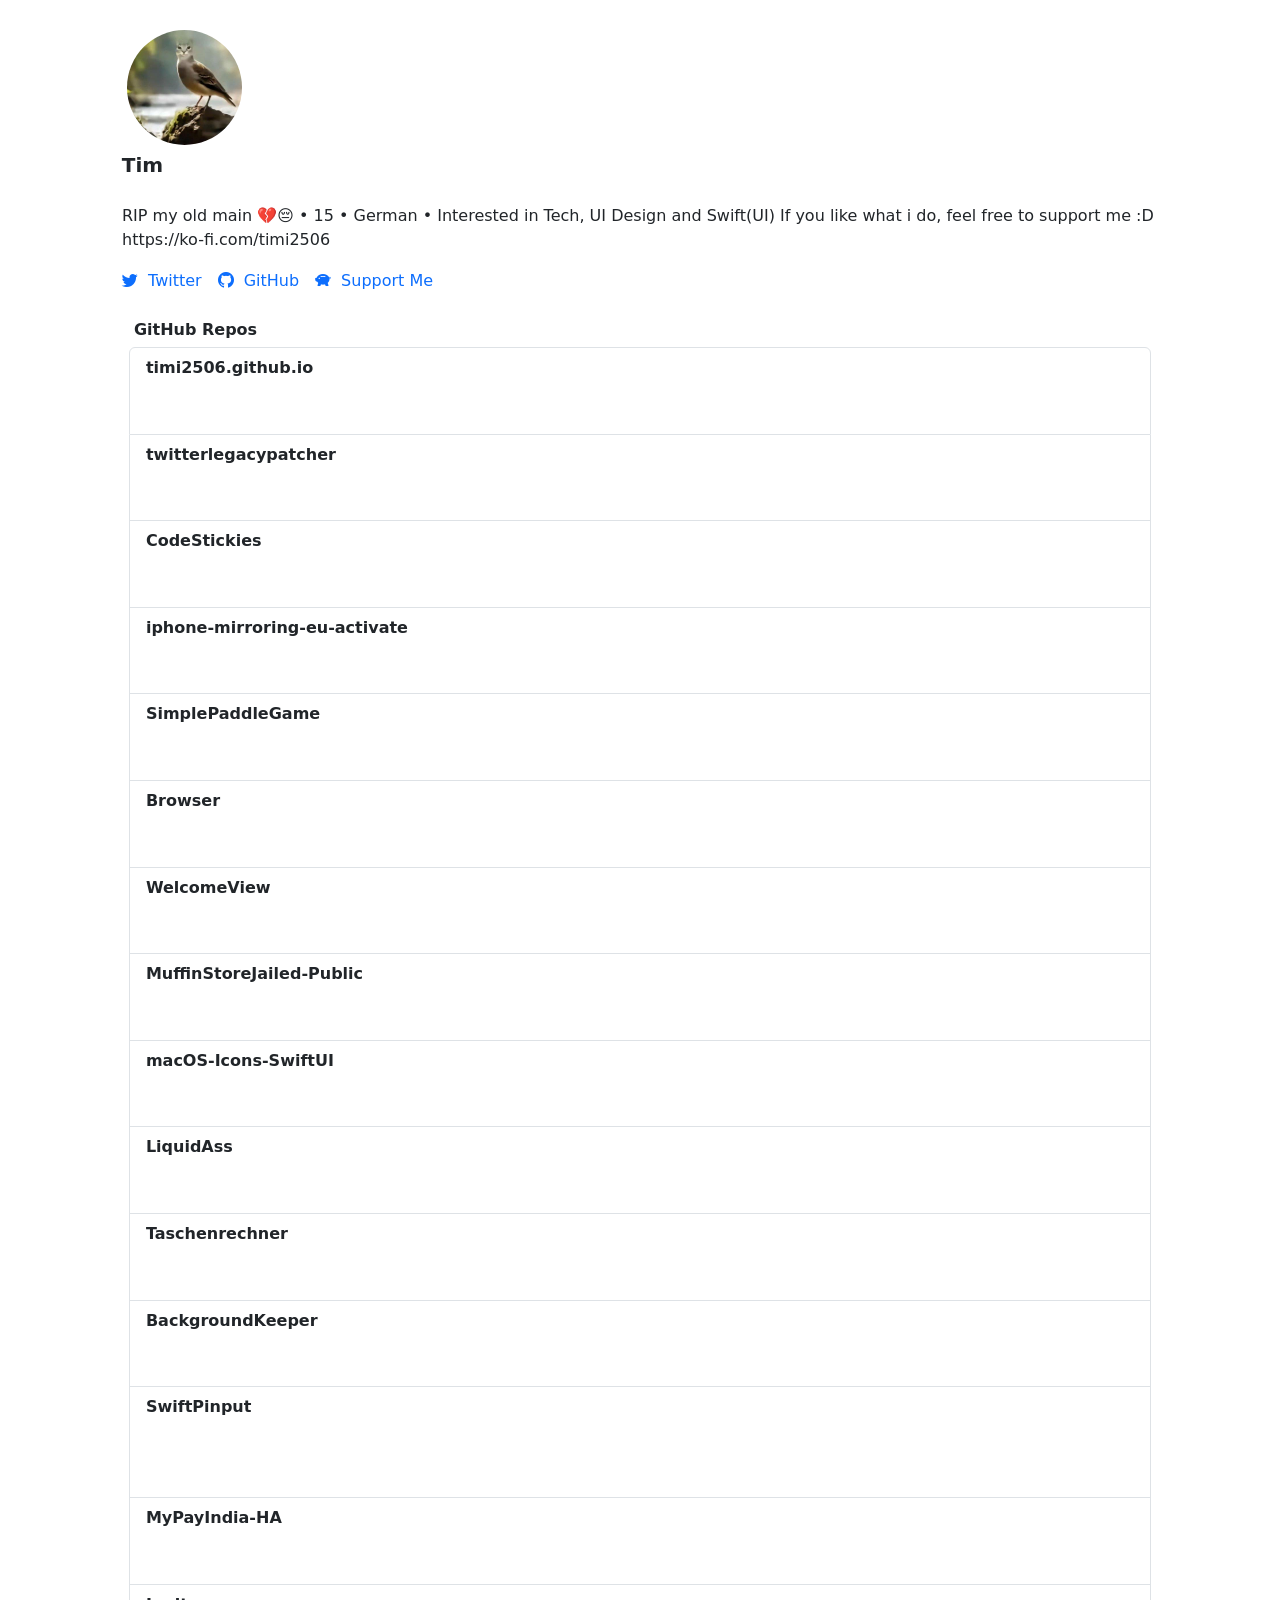
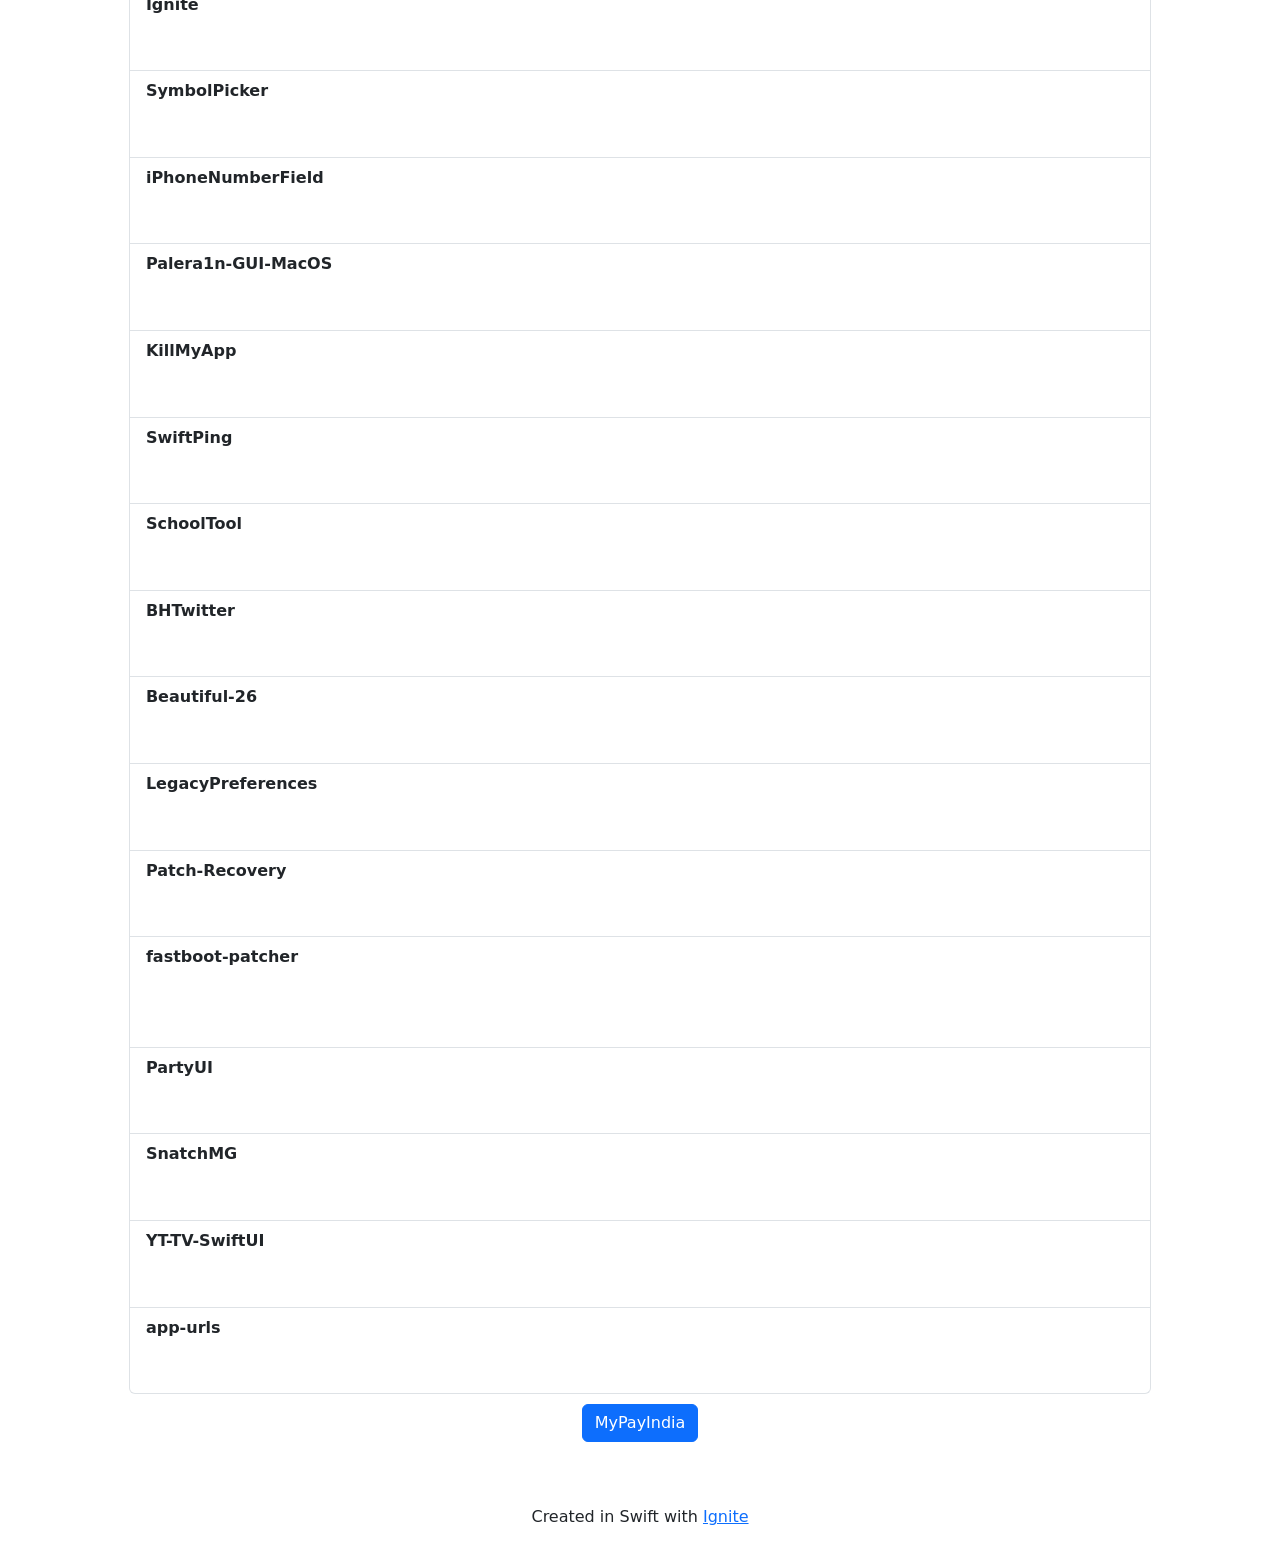
<file: index.html>
<!doctype html>
<html lang="en" data-light-theme="light" data-dark-theme="dark">
  <head>
    <meta charset="utf-8" />
    <meta name="viewport" content="width=device-width, initial-scale=1" />
    <meta name="description" content="My Personal Page" />
    <meta name="author" content="timi2506" />
    <meta name="generator" content="Ignite v0.6.0" />
    <title>Home</title>
    <link href="/css/bootstrap.min.css" rel="stylesheet" />
    <link href="/css/bootstrap-icons.min.css" rel="stylesheet" />
    <link href="/css/ignite-core.min.css" rel="stylesheet" />
    <link href="https://timi2506.is-a.dev/" rel="canonical" />
    <script>(function() {
    function getThemePreference() {
        return localStorage.getItem('custom-theme') || 'auto';
    }

    function applyTheme(themeID) {
        const prefersDark = window.matchMedia('(prefers-color-scheme: dark)').matches;
        const lightThemeID = document.documentElement.getAttribute('data-light-theme') || 'light';
        const darkThemeID = document.documentElement.getAttribute('data-dark-theme') || 'dark';
        const actualThemeID = themeID === 'auto' ? (prefersDark ? darkThemeID : lightThemeID) : themeID;

        document.documentElement.setAttribute('data-bs-theme', actualThemeID);
        document.documentElement.setAttribute('data-theme-state', themeID);
    }

    function applySyntaxTheme() {
        const syntaxTheme = getComputedStyle(document.documentElement)
            .getPropertyValue('--syntax-highlight-theme').trim().replace(/"/g, '');

        if (!syntaxTheme) return;

        document.querySelectorAll('link[data-highlight-theme]').forEach(link => {
            link.setAttribute('disabled', 'disabled');
        });

        const themeLink = document.querySelector(`link[data-highlight-theme="${syntaxTheme}"]`);
        if (themeLink) {
            themeLink.removeAttribute('disabled');
        }
    }

    window.matchMedia('(prefers-color-scheme: dark)').addEventListener('change', e => {
        const currentTheme = getThemePreference();
        if (currentTheme === 'auto') {
            applyTheme('auto');
            applySyntaxTheme();
        }
    });

    const savedTheme = getThemePreference();
    applyTheme(savedTheme);
    applySyntaxTheme();
})();
</script>
    <meta property="og:site_name" content="timi2506" />
    <meta property="og:title" content="Home" />
    <meta name="twitter:title" content="Home" />
    <meta property="og:description" content="My Personal Page" />
    <meta name="twitter:description" content="My Personal Page" />
    <meta property="og:url" content="https://timi2506.is-a.dev/" />
    <meta name="twitter:domain" content="timi2506.is-a.dev" />
    <meta name="twitter:card" content="summary_large_image" />
    <meta name="twitter:dnt" content="on" />
  </head>
  <body class="container">
    <div class="ig-main-content">
      <div class="vstack" style="padding-left: 20px; padding-right: 20px; padding-top: 5px; padding-bottom: 5px">
        <div class="material-ultra-thick mb-0 align-self-center vstack" style="padding: 20px; border-radius: 25px">
          <a href="https://x.com/timi2506" class="mb-0 align-self-start link-plain d-inline-block">
            <div class="vstack">
              <img src="/images/pfp.jpg" alt="Profile Picture" class="img-fluid mb-0 align-self-start" style="width: 125px; height: 125px; border-radius: 100px; padding: 5px" />
              <p class="mb-0 align-self-start" style="font-weight: 700; font-size: 20px">Tim</p>
              <p class="text-body-secondary mb-0 align-self-start">@timi2506</p>
              <p class="mb-0 align-self-start">RIP my old main 💔😔 • 15 • German • Interested in Tech, UI Design and Swift(UI) If you like what i do, feel free to support me :D https://ko-fi.com/timi2506</p>
            </div></a>
          <hr class="mb-0 align-self-start" />
          <div class="mb-0 align-self-start hstack gap-3">
            <a href="https://x.com/timi2506" class="mb-0 align-self-center"><span style="display: inline-flex; align-items: center"><i class="bi-twitter" style="margin-right: 10px"></i>Twitter</span></a>
            <a href="https://github.com/timi2506" class="mb-0 align-self-center"><span style="display: inline-flex; align-items: center"><i class="bi-github" style="margin-right: 10px"></i>GitHub</span></a>
            <a href="https://ko-fi.com/timi2506" class="mb-0 align-self-center"><span style="display: inline-flex; align-items: center"><i class="bi-piggy-bank-fill" style="margin-right: 10px"></i>Support Me</span></a>
          </div>
        </div>
        <script class="mb-0 align-self-center">function igniteStartMyPayIndiaPayment() {
  const MERCHANT_KEY = "MCHT-3697a5e994b322662d98777a860197a7d91b46ea64923b83035024ae9ee8a870";

  // Install listener once
  if (!window.__mypay_listener_installed__) {
    window.__mypay_listener_installed__ = true;

    window.addEventListener('message', function(event) {
      // If MyPayIndia documents a specific origin, validate it here:
      // if (event.origin !== "https://mypayindia.com") return;

      if (event.data && event.data.payment_success) {
        console.log("payment successful. transaction id: " + event.data.transaction_id + ", order id: " + event.data.order_id);
      } else if (event.data) {
        console.log("payment failed. error: " + event.data.error);
      }
    });
  }

  const raw = window.prompt("Enter amount (e.g. 199.00):");
  if (raw === null) return;

  const amount = Number(raw);
  if (!Number.isFinite(amount) || amount <= 0) {
    alert("Please enter a valid amount.");
    return;
  }

  // Create a reasonably-unique order id
  const orderId = "ignite_" + Date.now();

  // Call MyPayIndia to create the transaction, then redirect to payment_url
  fetch("https://mypayindia.com/api/v1/pay/create_transaction", {
    method: "POST",
    headers: {
      "Content-Type": "application/json",
      "Accept": "application/json"
    },
    body: JSON.stringify({
      merchant_key: MERCHANT_KEY,
      amount: amount,
      order_id: orderId
    })
  })
  .then(async (res) => {
    const json = await res.json().catch(() => null);

    if (!res.ok) {
      const msg = (json && json.message) ? json.message : ("HTTP " + res.status);
      throw new Error(msg);
    }

    if (!json || !json.success || !json.data || !json.data.payment_url) {
      throw new Error("Unexpected response from payment API");
    }

    // Option A: redirect in same tab
    window.location.href = json.data.payment_url;

    // Option B (if you prefer popup):
    // window.open(json.data.payment_url, "_blank", "popup,width=480,height=720");
  })
  .catch((err) => {
    console.error(err);
    alert("Could not start payment: " + err.message);
  });
}</script>
        <div class="mb-0 align-self-center hstack gap-3" style="width: 95.0%; padding: 5px">
          <p class="mb-0 align-self-center" style="font-weight: 700">GitHub Repos</p>
          <div class="ms-auto"></div>
          <p class="text-body-secondary mb-0 align-self-center">Last Updated: 15.5.2026, 20:01</p>
        </div>
        <ul class="mb-0 align-self-center list-group" style="width: 95.0%">
          <a href="https://github.com/timi2506/timi2506.github.io" class="list-group-item link-plain d-inline-block">
            <div class="hstack gap-3">
              <div class="mb-0 align-self-center vstack">
                <p class="mb-0 align-self-start" style="font-weight: 700">timi2506.github.io</p>
                <p class="text-body-secondary mb-0 align-self-start">test</p>
                <p class="ig-text-small text-body-tertiary mb-0 align-self-start">Last Updated: 15.5.2026, 19:57</p>
              </div>
              <div class="ms-auto"></div>
            </div></a>
          <a href="https://github.com/timi2506/twitterlegacypatcher" class="list-group-item link-plain d-inline-block">
            <div class="hstack gap-3">
              <div class="mb-0 align-self-center vstack">
                <p class="mb-0 align-self-start" style="font-weight: 700">twitterlegacypatcher</p>
                <p class="text-body-secondary mb-0 align-self-start">A tweak to restore functionality to older Twitter versions for iOS/iPadOS.</p>
                <p class="ig-text-small text-body-tertiary mb-0 align-self-start">Last Updated: 10.5.2026, 9:49</p>
              </div>
              <div class="ms-auto"></div>
            </div></a>
          <a href="https://github.com/timi2506/CodeStickies" class="list-group-item link-plain d-inline-block">
            <div class="hstack gap-3">
              <div class="mb-0 align-self-center vstack">
                <p class="mb-0 align-self-start" style="font-weight: 700">CodeStickies</p>
                <p class="text-body-secondary mb-0 align-self-start">No Description</p>
                <p class="ig-text-small text-body-tertiary mb-0 align-self-start">Last Updated: 10.5.2026, 4:11</p>
              </div>
              <div class="ms-auto"></div>
            </div></a>
          <a href="https://github.com/timi2506/iphone-mirroring-eu-activate" class="list-group-item link-plain d-inline-block">
            <div class="hstack gap-3">
              <div class="mb-0 align-self-center vstack">
                <p class="mb-0 align-self-start" style="font-weight: 700">iphone-mirroring-eu-activate</p>
                <p class="text-body-secondary mb-0 align-self-start">No Description</p>
                <p class="ig-text-small text-body-tertiary mb-0 align-self-start">Last Updated: 10.5.2026, 4:11</p>
              </div>
              <div class="ms-auto"></div>
            </div></a>
          <a href="https://github.com/timi2506/SimplePaddleGame" class="list-group-item link-plain d-inline-block">
            <div class="hstack gap-3">
              <div class="mb-0 align-self-center vstack">
                <p class="mb-0 align-self-start" style="font-weight: 700">SimplePaddleGame</p>
                <p class="text-body-secondary mb-0 align-self-start">Made using ChatGPT in Xcode</p>
                <p class="ig-text-small text-body-tertiary mb-0 align-self-start">Last Updated: 9.5.2026, 11:18</p>
              </div>
              <div class="ms-auto"></div>
            </div></a>
          <a href="https://github.com/timi2506/Browser" class="list-group-item link-plain d-inline-block">
            <div class="hstack gap-3">
              <div class="mb-0 align-self-center vstack">
                <p class="mb-0 align-self-start" style="font-weight: 700">Browser</p>
                <p class="text-body-secondary mb-0 align-self-start">A Simple visionOS-inspired Browser made possible with WebView</p>
                <p class="ig-text-small text-body-tertiary mb-0 align-self-start">Last Updated: 9.5.2026, 11:18</p>
              </div>
              <div class="ms-auto"></div>
            </div></a>
          <a href="https://github.com/timi2506/WelcomeView" class="list-group-item link-plain d-inline-block">
            <div class="hstack gap-3">
              <div class="mb-0 align-self-center vstack">
                <p class="mb-0 align-self-start" style="font-weight: 700">WelcomeView</p>
                <p class="text-body-secondary mb-0 align-self-start">Swift Package for Xcode like Welcome Screens</p>
                <p class="ig-text-small text-body-tertiary mb-0 align-self-start">Last Updated: 3.5.2026, 1:07</p>
              </div>
              <div class="ms-auto"></div>
            </div></a>
          <a href="https://github.com/timi2506/MuffinStoreJailed-Public" class="list-group-item link-plain d-inline-block">
            <div class="hstack gap-3">
              <div class="mb-0 align-self-center vstack">
                <p class="mb-0 align-self-start" style="font-weight: 700">MuffinStoreJailed-Public</p>
                <p class="text-body-secondary mb-0 align-self-start">No Description</p>
                <p class="ig-text-small text-body-tertiary mb-0 align-self-start">Last Updated: 28.4.2026, 13:53</p>
              </div>
              <div class="ms-auto"></div>
            </div></a>
          <a href="https://github.com/timi2506/macOS-Icons-SwiftUI" class="list-group-item link-plain d-inline-block">
            <div class="hstack gap-3">
              <div class="mb-0 align-self-center vstack">
                <p class="mb-0 align-self-start" style="font-weight: 700">macOS-Icons-SwiftUI</p>
                <p class="text-body-secondary mb-0 align-self-start">SwiftUI App for macosicons.com using their API</p>
                <p class="ig-text-small text-body-tertiary mb-0 align-self-start">Last Updated: 28.4.2026, 13:53</p>
              </div>
              <div class="ms-auto"></div>
            </div></a>
          <a href="https://github.com/timi2506/LiquidAss" class="list-group-item link-plain d-inline-block">
            <div class="hstack gap-3">
              <div class="mb-0 align-self-center vstack">
                <p class="mb-0 align-self-start" style="font-weight: 700">LiquidAss</p>
                <p class="text-body-secondary mb-0 align-self-start">Tool for Messing with Liquid Glass on macOS 26</p>
                <p class="ig-text-small text-body-tertiary mb-0 align-self-start">Last Updated: 28.4.2026, 6:13</p>
              </div>
              <div class="ms-auto"></div>
            </div></a>
          <a href="https://github.com/timi2506/Taschenrechner" class="list-group-item link-plain d-inline-block">
            <div class="hstack gap-3">
              <div class="mb-0 align-self-center vstack">
                <p class="mb-0 align-self-start" style="font-weight: 700">Taschenrechner</p>
                <p class="text-body-secondary mb-0 align-self-start">No Description</p>
                <p class="ig-text-small text-body-tertiary mb-0 align-self-start">Last Updated: 22.4.2026, 21:13</p>
              </div>
              <div class="ms-auto"></div>
            </div></a>
          <a href="https://github.com/timi2506/BackgroundKeeper" class="list-group-item link-plain d-inline-block">
            <div class="hstack gap-3">
              <div class="mb-0 align-self-center vstack">
                <p class="mb-0 align-self-start" style="font-weight: 700">BackgroundKeeper</p>
                <p class="text-body-secondary mb-0 align-self-start">Background Keeper by playing a silent audio in the background, iOS 13+</p>
                <p class="ig-text-small text-body-tertiary mb-0 align-self-start">Last Updated: 18.4.2026, 1:58</p>
              </div>
              <div class="ms-auto"></div>
            </div></a>
          <a href="https://github.com/timi2506/SwiftPinput" class="list-group-item link-plain d-inline-block">
            <div class="hstack gap-3">
              <div class="mb-0 align-self-center vstack">
                <p class="mb-0 align-self-start" style="font-weight: 700">SwiftPinput</p>
                <p class="text-body-secondary mb-0 align-self-start">SwiftPinput is a customizable SwiftUI component for OTP input fields, offering multiple styles, adjustable dimensions, colors, and a completion callback. Perfect for creating sleek, user-friendly OTP fields in iOS and macOS apps</p>
                <p class="ig-text-small text-body-tertiary mb-0 align-self-start">Last Updated: 14.4.2026, 12:08</p>
              </div>
              <div class="ms-auto"></div>
            </div></a>
          <a href="https://github.com/timi2506/MyPayIndia-HA" class="list-group-item link-plain d-inline-block">
            <div class="hstack gap-3">
              <div class="mb-0 align-self-center vstack">
                <p class="mb-0 align-self-start" style="font-weight: 700">MyPayIndia-HA</p>
                <p class="text-body-secondary mb-0 align-self-start">MyPayIndia HomeAssistant Integration</p>
                <p class="ig-text-small text-body-tertiary mb-0 align-self-start">Last Updated: 6.4.2026, 14:20</p>
              </div>
              <div class="ms-auto"></div>
            </div></a>
          <a href="https://github.com/timi2506/Ignite" class="list-group-item link-plain d-inline-block">
            <div class="hstack gap-3">
              <div class="mb-0 align-self-center vstack">
                <p class="mb-0 align-self-start" style="font-weight: 700">Ignite</p>
                <p class="text-body-secondary mb-0 align-self-start">A static site generator for Swift developers.</p>
                <p class="ig-text-small text-body-tertiary mb-0 align-self-start">Last Updated: 5.4.2026, 12:16</p>
              </div>
              <div class="ms-auto"></div>
            </div></a>
          <a href="https://github.com/timi2506/SymbolPicker" class="list-group-item link-plain d-inline-block">
            <div class="hstack gap-3">
              <div class="mb-0 align-self-center vstack">
                <p class="mb-0 align-self-start" style="font-weight: 700">SymbolPicker</p>
                <p class="text-body-secondary mb-0 align-self-start">A simple and cross-platform SFSymbol picker for SwiftUI</p>
                <p class="ig-text-small text-body-tertiary mb-0 align-self-start">Last Updated: 31.3.2026, 10:17</p>
              </div>
              <div class="ms-auto"></div>
            </div></a>
          <a href="https://github.com/timi2506/iPhoneNumberField" class="list-group-item link-plain d-inline-block">
            <div class="hstack gap-3">
              <div class="mb-0 align-self-center vstack">
                <p class="mb-0 align-self-start" style="font-weight: 700">iPhoneNumberField</p>
                <p class="text-body-secondary mb-0 align-self-start">Elegant SwiftUI phone number textField.</p>
                <p class="ig-text-small text-body-tertiary mb-0 align-self-start">Last Updated: 30.3.2026, 15:18</p>
              </div>
              <div class="ms-auto"></div>
            </div></a>
          <a href="https://github.com/timi2506/Palera1n-GUI-MacOS" class="list-group-item link-plain d-inline-block">
            <div class="hstack gap-3">
              <div class="mb-0 align-self-center vstack">
                <p class="mb-0 align-self-start" style="font-weight: 700">Palera1n-GUI-MacOS</p>
                <p class="text-body-secondary mb-0 align-self-start">A GUi for Palera1n jailbreak</p>
                <p class="ig-text-small text-body-tertiary mb-0 align-self-start">Last Updated: 28.3.2026, 15:46</p>
              </div>
              <div class="ms-auto"></div>
            </div></a>
          <a href="https://github.com/timi2506/KillMyApp" class="list-group-item link-plain d-inline-block">
            <div class="hstack gap-3">
              <div class="mb-0 align-self-center vstack">
                <p class="mb-0 align-self-start" style="font-weight: 700">KillMyApp</p>
                <p class="text-body-secondary mb-0 align-self-start">No Description</p>
                <p class="ig-text-small text-body-tertiary mb-0 align-self-start">Last Updated: 20.3.2026, 8:40</p>
              </div>
              <div class="ms-auto"></div>
            </div></a>
          <a href="https://github.com/timi2506/SwiftPing" class="list-group-item link-plain d-inline-block">
            <div class="hstack gap-3">
              <div class="mb-0 align-self-center vstack">
                <p class="mb-0 align-self-start" style="font-weight: 700">SwiftPing</p>
                <p class="text-body-secondary mb-0 align-self-start">ICMP Ping in swift</p>
                <p class="ig-text-small text-body-tertiary mb-0 align-self-start">Last Updated: 18.3.2026, 8:31</p>
              </div>
              <div class="ms-auto"></div>
            </div></a>
          <a href="https://github.com/timi2506/SchoolTool" class="list-group-item link-plain d-inline-block">
            <div class="hstack gap-3">
              <div class="mb-0 align-self-center vstack">
                <p class="mb-0 align-self-start" style="font-weight: 700">SchoolTool</p>
                <p class="text-body-secondary mb-0 align-self-start">No Description</p>
                <p class="ig-text-small text-body-tertiary mb-0 align-self-start">Last Updated: 11.3.2026, 21:46</p>
              </div>
              <div class="ms-auto"></div>
            </div></a>
          <a href="https://github.com/timi2506/BHTwitter" class="list-group-item link-plain d-inline-block">
            <div class="hstack gap-3">
              <div class="mb-0 align-self-center vstack">
                <p class="mb-0 align-self-start" style="font-weight: 700">BHTwitter</p>
                <p class="text-body-secondary mb-0 align-self-start">Awesome tweak for Twitter</p>
                <p class="ig-text-small text-body-tertiary mb-0 align-self-start">Last Updated: 7.3.2026, 20:10</p>
              </div>
              <div class="ms-auto"></div>
            </div></a>
          <a href="https://github.com/timi2506/Beautiful-26" class="list-group-item link-plain d-inline-block">
            <div class="hstack gap-3">
              <div class="mb-0 align-self-center vstack">
                <p class="mb-0 align-self-start" style="font-weight: 700">Beautiful-26</p>
                <p class="text-body-secondary mb-0 align-self-start">No Description</p>
                <p class="ig-text-small text-body-tertiary mb-0 align-self-start">Last Updated: 24.2.2026, 3:22</p>
              </div>
              <div class="ms-auto"></div>
            </div></a>
          <a href="https://github.com/timi2506/LegacyPreferences" class="list-group-item link-plain d-inline-block">
            <div class="hstack gap-3">
              <div class="mb-0 align-self-center vstack">
                <p class="mb-0 align-self-start" style="font-weight: 700">LegacyPreferences</p>
                <p class="text-body-secondary mb-0 align-self-start">WIP recreation of classic System Preferences for MacOS Ventura and newer</p>
                <p class="ig-text-small text-body-tertiary mb-0 align-self-start">Last Updated: 13.2.2026, 12:44</p>
              </div>
              <div class="ms-auto"></div>
            </div></a>
          <a href="https://github.com/timi2506/Patch-Recovery" class="list-group-item link-plain d-inline-block">
            <div class="hstack gap-3">
              <div class="mb-0 align-self-center vstack">
                <p class="mb-0 align-self-start" style="font-weight: 700">Patch-Recovery</p>
                <p class="text-body-secondary mb-0 align-self-start">CI service that patches recovery.img of Dynamic Samsung devices.</p>
                <p class="ig-text-small text-body-tertiary mb-0 align-self-start">Last Updated: 8.2.2026, 1:44</p>
              </div>
              <div class="ms-auto"></div>
            </div></a>
          <a href="https://github.com/timi2506/fastboot-patcher" class="list-group-item link-plain d-inline-block">
            <div class="hstack gap-3">
              <div class="mb-0 align-self-center vstack">
                <p class="mb-0 align-self-start" style="font-weight: 700">fastboot-patcher</p>
                <p class="text-body-secondary mb-0 align-self-start">A bash script that utilizes avbtool &amp; magiskboot to patch recovery images of dynamic samsung devices with android 10 and above to enable fastbootd.</p>
                <p class="ig-text-small text-body-tertiary mb-0 align-self-start">Last Updated: 8.2.2026, 1:14</p>
              </div>
              <div class="ms-auto"></div>
            </div></a>
          <a href="https://github.com/timi2506/PartyUI" class="list-group-item link-plain d-inline-block">
            <div class="hstack gap-3">
              <div class="mb-0 align-self-center vstack">
                <p class="mb-0 align-self-start" style="font-weight: 700">PartyUI</p>
                <p class="text-body-secondary mb-0 align-self-start">Some of the SwiftUI things we like to use a lot, packaged into a Swift Package for convenience.</p>
                <p class="ig-text-small text-body-tertiary mb-0 align-self-start">Last Updated: 29.1.2026, 21:35</p>
              </div>
              <div class="ms-auto"></div>
            </div></a>
          <a href="https://github.com/timi2506/SnatchMG" class="list-group-item link-plain d-inline-block">
            <div class="hstack gap-3">
              <div class="mb-0 align-self-center vstack">
                <p class="mb-0 align-self-start" style="font-weight: 700">SnatchMG</p>
                <p class="text-body-secondary mb-0 align-self-start">No Description</p>
                <p class="ig-text-small text-body-tertiary mb-0 align-self-start">Last Updated: 29.1.2026, 10:23</p>
              </div>
              <div class="ms-auto"></div>
            </div></a>
          <a href="https://github.com/timi2506/YT-TV-SwiftUI" class="list-group-item link-plain d-inline-block">
            <div class="hstack gap-3">
              <div class="mb-0 align-self-center vstack">
                <p class="mb-0 align-self-start" style="font-weight: 700">YT-TV-SwiftUI</p>
                <p class="text-body-secondary mb-0 align-self-start">YouTube TV UI for iOS with the Help of WebView and a custom User Agent</p>
                <p class="ig-text-small text-body-tertiary mb-0 align-self-start">Last Updated: 27.1.2026, 15:55</p>
              </div>
              <div class="ms-auto"></div>
            </div></a>
          <a href="https://github.com/timi2506/app-urls" class="list-group-item link-plain d-inline-block">
            <div class="hstack gap-3">
              <div class="mb-0 align-self-center vstack">
                <p class="mb-0 align-self-start" style="font-weight: 700">app-urls</p>
                <p class="text-body-secondary mb-0 align-self-start">A long list of App URLs for iOS, macOS and Android</p>
                <p class="ig-text-small text-body-tertiary mb-0 align-self-start">Last Updated: 21.1.2026, 11:50</p>
              </div>
              <div class="ms-auto"></div>
            </div></a>
        </ul>
        <div class="mb-0 align-self-center vstack" style="padding: 10px">
          <button type="button" class="mb-0 align-self-center btn btn-primary" onclick="igniteStartMyPayIndiaPayment()">MyPayIndia</button>
        </div>
      </div>
    </div>
    <p class="text-center mt-5">Created in Swift with <a href="https://github.com/twostraws/Ignite">Ignite</a></p>
    <script src="/js/bootstrap.bundle.min.js"></script>
    <script src="/js/ignite-core.js"></script>
  </body>
</html>
</file>
<file: css/ignite-core.min.css>
/* Since positioning the image, we need to help out the caption */
.carousel-caption {
  bottom: 3rem;
  z-index: 10;
}

/* Declare heights because of positioning of img element */
.carousel-item {
  height: 32rem;
}

/* Removing padding from the last paragraph in an alert. */
div.alert p:last-child {
  margin-bottom: 0;
}

.font-inherit, .font-inherit * {
  font: inherit;
}

.color-inherit, .color-inherit * {
  color: inherit;
}

.line-height-inherit {
  line-height: inherit;
}

.form-control::placeholder {
    color: gray;
    opacity: 1;
}
/* Removing text syling from a link. */
.link-plain {
    color: inherit;
    text-decoration: none;
    cursor: pointer;
}

/* Define CSS Variables for Material Backgrounds */
:root {
    /* Light Material Values */
    --material-light-ultra-thin: rgba(255, 255, 255, 0.5);
    --material-light-ultra-thin-blur: rgba(255, 255, 255, 0.2);
    --material-light-thin: rgba(255, 255, 255, 0.6);
    --material-light-thin-blur: rgba(255, 255, 255, 0.3);
    --material-light-regular: rgba(255, 255, 255, 0.7);
    --material-light-regular-blur: rgba(255, 255, 255, 0.4);
    --material-light-thick: rgba(255, 255, 255, 0.8);
    --material-light-thick-blur: rgba(255, 255, 255, 0.5);
    --material-light-ultra-thick: rgba(255, 255, 255, 0.9);
    --material-light-ultra-thick-blur: rgba(255, 255, 255, 0.6);

    /* Dark Material Values */
    --material-dark-ultra-thin: rgba(30, 30, 30, 0.5);
    --material-dark-ultra-thin-blur: rgba(30, 30, 30, 0.2);
    --material-dark-thin: rgba(30, 30, 30, 0.6);
    --material-dark-thin-blur: rgba(30, 30, 30, 0.3);
    --material-dark-regular: rgba(30, 30, 30, 0.7);
    --material-dark-regular-blur: rgba(30, 30, 30, 0.4);
    --material-dark-thick: rgba(30, 30, 30, 0.8);
    --material-dark-thick-blur: rgba(30, 30, 30, 0.5);
    --material-dark-ultra-thick: rgba(30, 30, 30, 0.9);
    --material-dark-ultra-thick-blur: rgba(30, 30, 30, 0.6);
}

/* Auto-switching Material Classes */
.material-ultra-thin {
    background: var(--material-light-ultra-thin);
    @supports ((backdrop-filter: blur(10px)) or (-webkit-backdrop-filter: blur(10px))) {
        background: var(--material-light-ultra-thin-blur);
        -webkit-backdrop-filter: blur(10px) saturate(180%);
        backdrop-filter: blur(10px) saturate(180%);
    }
}

.material-thin {
    background: var(--material-light-thin);
    @supports ((backdrop-filter: blur(20px)) or (-webkit-backdrop-filter: blur(20px))) {
        background: var(--material-light-thin-blur);
        -webkit-backdrop-filter: blur(20px) saturate(180%);
        backdrop-filter: blur(20px) saturate(180%);
    }
}

.material-regular {
    background: var(--material-light-regular);
    @supports ((backdrop-filter: blur(30px)) or (-webkit-backdrop-filter: blur(30px))) {
        background: var(--material-light-regular-blur);
        -webkit-backdrop-filter: blur(30px) saturate(180%);
        backdrop-filter: blur(30px) saturate(180%);
    }
}

.material-thick {
    background: var(--material-light-thick);
    @supports ((backdrop-filter: blur(50px)) or (-webkit-backdrop-filter: blur(50px))) {
        background: var(--material-light-thick-blur);
        -webkit-backdrop-filter: blur(50px) saturate(180%);
        backdrop-filter: blur(50px) saturate(180%);
    }
}

.material-ultra-thick {
    background: var(--material-light-ultra-thick);
    @supports ((backdrop-filter: blur(70px)) or (-webkit-backdrop-filter: blur(70px))) {
        background: var(--material-light-ultra-thick-blur);
        -webkit-backdrop-filter: blur(70px) saturate(180%);
        backdrop-filter: blur(70px) saturate(180%);
    }
}

[data-bs-theme*="dark"] .material-ultra-thin {
    background: var(--material-dark-ultra-thin);
    @supports ((backdrop-filter: blur(10px)) or (-webkit-backdrop-filter: blur(10px))) {
        background: var(--material-dark-ultra-thin-blur);
        -webkit-backdrop-filter: blur(10px) saturate(180%);
        backdrop-filter: blur(10px) saturate(180%);
    }
}

[data-bs-theme*="dark"] .material-thin {
    background: var(--material-dark-thin);
    @supports ((backdrop-filter: blur(20px)) or (-webkit-backdrop-filter: blur(20px))) {
        background: var(--material-dark-thin-blur);
        -webkit-backdrop-filter: blur(20px) saturate(180%);
        backdrop-filter: blur(20px) saturate(180%);
    }
}

[data-bs-theme*="dark"] .material-regular {
    background: var(--material-dark-regular);
    @supports ((backdrop-filter: blur(30px)) or (-webkit-backdrop-filter: blur(30px))) {
        background: var(--material-dark-regular-blur);
        -webkit-backdrop-filter: blur(30px) saturate(180%);
        backdrop-filter: blur(30px) saturate(180%);
    }
}

[data-bs-theme*="dark"] .material-thick {
    background: var(--material-dark-thick);
    @supports ((backdrop-filter: blur(50px)) or (-webkit-backdrop-filter: blur(50px))) {
        background: var(--material-dark-thick-blur);
        -webkit-backdrop-filter: blur(50px) saturate(180%);
        backdrop-filter: blur(50px) saturate(180%);
    }
}

[data-bs-theme*="dark"] .material-ultra-thick {
    background: var(--material-dark-ultra-thick);
    @supports ((backdrop-filter: blur(70px)) or (-webkit-backdrop-filter: blur(70px))) {
        background: var(--material-dark-ultra-thick-blur);
        -webkit-backdrop-filter: blur(70px) saturate(180%);
        backdrop-filter: blur(70px) saturate(180%);
    }
}

/* Light Material Classes (for explicit overrides) */
.material-ultra-thin-light {
    background: var(--material-light-ultra-thin);
    @supports ((backdrop-filter: blur(10px)) or (-webkit-backdrop-filter: blur(10px))) {
        background: var(--material-light-ultra-thin-blur);
        -webkit-backdrop-filter: blur(10px) saturate(180%);
        backdrop-filter: blur(10px) saturate(180%);
    }
}

.material-thin-light {
    background: var(--material-light-thin);
    @supports ((backdrop-filter: blur(20px)) or (-webkit-backdrop-filter: blur(20px))) {
        background: var(--material-light-thin-blur);
        -webkit-backdrop-filter: blur(20px) saturate(180%);
        backdrop-filter: blur(20px) saturate(180%);
    }
}

.material-regular-light {
    background: var(--material-light-regular);
    @supports ((backdrop-filter: blur(30px)) or (-webkit-backdrop-filter: blur(30px))) {
        background: var(--material-light-regular-blur);
        -webkit-backdrop-filter: blur(30px) saturate(180%);
        backdrop-filter: blur(30px) saturate(180%);
    }
}

.material-thick-light {
    background: var(--material-light-thick);
    @supports ((backdrop-filter: blur(50px)) or (-webkit-backdrop-filter: blur(50px))) {
        background: var(--material-light-thick-blur);
        -webkit-backdrop-filter: blur(50px) saturate(180%);
        backdrop-filter: blur(50px) saturate(180%);
    }
}

.material-ultra-thick-light {
    background: var(--material-light-ultra-thick);
    @supports ((backdrop-filter: blur(70px)) or (-webkit-backdrop-filter: blur(70px))) {
        background: var(--material-light-ultra-thick-blur);
        -webkit-backdrop-filter: blur(70px) saturate(180%);
        backdrop-filter: blur(70px) saturate(180%);
    }
}

/* Dark Material Classes (for explicit overrides) */
.material-ultra-thin-dark {
    background: var(--material-dark-ultra-thin);
    @supports ((backdrop-filter: blur(10px)) or (-webkit-backdrop-filter: blur(10px))) {
        background: var(--material-dark-ultra-thin-blur);
        -webkit-backdrop-filter: blur(10px) saturate(180%);
        backdrop-filter: blur(10px) saturate(180%);
    }
}

.material-thin-dark {
    background: var(--material-dark-thin);
    @supports ((backdrop-filter: blur(20px)) or (-webkit-backdrop-filter: blur(20px))) {
        background: var(--material-dark-thin-blur);
        -webkit-backdrop-filter: blur(20px) saturate(180%);
        backdrop-filter: blur(20px) saturate(180%);
    }
}

.material-regular-dark {
    background: var(--material-dark-regular);
    @supports ((backdrop-filter: blur(30px)) or (-webkit-backdrop-filter: blur(30px))) {
        background: var(--material-dark-regular-blur);
        -webkit-backdrop-filter: blur(30px) saturate(180%);
        backdrop-filter: blur(30px) saturate(180%);
    }
}

.material-thick-dark {
    background: var(--material-dark-thick);
    @supports ((backdrop-filter: blur(50px)) or (-webkit-backdrop-filter: blur(50px))) {
        background: var(--material-dark-thick-blur);
        -webkit-backdrop-filter: blur(50px) saturate(180%);
        backdrop-filter: blur(50px) saturate(180%);
    }
}

.material-ultra-thick-dark {
    background: var(--material-dark-ultra-thick);
    @supports ((backdrop-filter: blur(70px)) or (-webkit-backdrop-filter: blur(70px))) {
        background: var(--material-dark-ultra-thick-blur);
        -webkit-backdrop-filter: blur(70px) saturate(180%);
        backdrop-filter: blur(70px) saturate(180%);
    }
}

.ig-text-small {
    font-size: 0.9rem;
}

.ig-text-xSmall {
    font-size: 0.8rem;
}

.ig-text-xxSmall {
    font-size: 0.7rem;
}

.ig-text-xxxSmall {
    font-size: 0.6rem;
}

.ig-line-clamp {
    overflow: hidden;
    display: -webkit-box;
    -webkit-box-orient: vertical;
    -webkit-line-clamp: var(--ig-max-line-length, 1);
}

.ig-line-clamp-none {
    overflow: visible;
    display: block;
    -webkit-box-orient: horizontal;
    -webkit-line-clamp: unset;
}


:root {
    --bs-primary: rgb(13 110 253 / 100%);
    --bs-primary-rgb: 13, 110, 253;
    --bs-primary-text-emphasis: rgb(5 44 101 / 100%);
    --bs-primary-bg-subtle: rgb(206 226 254 / 100%);
    --bs-primary-border-subtle: rgb(109 168 253 / 100%);
    --bs-secondary: rgb(108 117 125 / 100%);
    --bs-secondary-rgb: 108, 117, 125;
    --bs-secondary-text-emphasis: rgb(43 46 50 / 100%);
    --bs-secondary-bg-subtle: rgb(225 227 229 / 100%);
    --bs-secondary-border-subtle: rgb(166 172 177 / 100%);
    --bs-success: rgb(25 135 84 / 100%);
    --bs-success-rgb: 25, 135, 84;
    --bs-success-text-emphasis: rgb(10 54 33 / 100%);
    --bs-success-bg-subtle: rgb(209 231 220 / 100%);
    --bs-success-border-subtle: rgb(117 183 152 / 100%);
    --bs-info: rgb(13 202 240 / 100%);
    --bs-info-rgb: 13, 202, 240;
    --bs-info-text-emphasis: rgb(5 80 96 / 100%);
    --bs-info-bg-subtle: rgb(206 244 252 / 100%);
    --bs-info-border-subtle: rgb(109 223 246 / 100%);
    --bs-warning: rgb(255 193 7 / 100%);
    --bs-warning-rgb: 255, 193, 7;
    --bs-warning-text-emphasis: rgb(102 77 2 / 100%);
    --bs-warning-bg-subtle: rgb(255 242 205 / 100%);
    --bs-warning-border-subtle: rgb(255 217 106 / 100%);
    --bs-danger: rgb(220 53 69 / 100%);
    --bs-danger-rgb: 220, 53, 69;
    --bs-danger-text-emphasis: rgb(88 21 27 / 100%);
    --bs-danger-bg-subtle: rgb(248 214 217 / 100%);
    --bs-danger-border-subtle: rgb(234 133 143 / 100%);
    --bs-light: rgb(248 249 250 / 100%);
    --bs-light-rgb: 248, 249, 250;
    --bs-light-text-emphasis: rgb(49 49 49 / 100%);
    --bs-light-bg-subtle: rgb(253 253 254 / 100%);
    --bs-light-border-subtle: rgb(198 199 200 / 100%);
    --bs-dark: rgb(33 37 41 / 100%);
    --bs-dark-rgb: 33, 37, 41;
    --bs-dark-text-emphasis: rgb(13 14 16 / 100%);
    --bs-dark-bg-subtle: rgb(210 211 212 / 100%);
    --bs-dark-border-subtle: rgb(121 124 126 / 100%);
    --bs-body-color: rgb(33 37 41 / 100%);
    --bs-body-color-rgb: 33, 37, 41;
    --bs-body-bg: rgb(255 255 255 / 100%);
    --bs-body-bg-rgb: 255, 255, 255;
    --bs-emphasis-color-rgb: 0, 0, 0;
    --bs-secondary-color: rgb(8415 9435 10455 / 75%);
    --bs-secondary-color-rgb: 8415, 9435, 10455;
    --bs-tertiary-color: rgb(8415 9435 10455 / 50%);
    --bs-tertiary-color-rgb: 8415, 9435, 10455;
    --bs-secondary-bg: rgb(233 236 239 / 100%);
    --bs-secondary-bg-rgb: 233, 236, 239;
    --bs-tertiary-bg: rgb(248 249 250 / 100%);
    --bs-tertiary-bg-rgb: 248, 249, 250;
    --bs-link-color: rgb(13 110 253 / 100%);
    --bs-link-color-rgb: 13, 110, 253;
    --bs-link-hover-color: rgb(10 88 202 / 100%);
    --bs-link-hover-color-rgb: 10, 88, 202;
    --bs-border-color: rgb(222 226 230 / 100%);
    --bs-border-color-rgb: 222, 226, 230;
    --syntax-highlight-theme: "xcode-light";
}

@media (min-width: 540px) {
    .container {
    max-width: 540px;
}
}

@media (min-width: 720px) {
    .container {
    max-width: 720px;
}
}

@media (min-width: 960px) {
    .container {
    max-width: 960px;
}
}

@media (min-width: 1140px) {
    .container {
    max-width: 1140px;
}
}

@media (min-width: 1320px) {
    .container {
    max-width: 1320px;
}
}

/* Global style rules */

/* Root and body styles */
html {
    font-size: var(--bs-root-font-size, 16px);
}

body {
    font-family: var(--bs-body-font-family, system-ui, -apple-system, "Segoe UI", Roboto, "Helvetica Neue", "Noto Sans", "Liberation Sans", Arial, sans-serif);
    font-size: var(--bs-body-font-size, 1rem);
    line-height: var(--bs-body-line-height, 1.5);
    color: var(--bs-body-color);
    background-color: var(--bs-body-bg);
}

/* Link styles */
a {
    color: var(--bs-link-color);
    text-decoration: var(--bs-link-decoration, underline);
}

a:hover {
    color: var(--bs-link-hover-color);
}

/* Link role styles */
.link-primary {
    color: var(--bs-primary) !important;
    text-decoration-color: var(--bs-primary) !important;
}
.link-primary:hover {
    color: rgba(var(--bs-primary-rgb), 0.8) !important;
    text-decoration-color: rgba(var(--bs-primary-rgb), 0.8) !important;
}

.link-secondary {
    color: var(--bs-secondary) !important;
    text-decoration-color: var(--bs-secondary) !important;
}
.link-secondary:hover {
    color: rgba(var(--bs-secondary-rgb), 0.8) !important;
    text-decoration-color: rgba(var(--bs-secondary-rgb), 0.8) !important;
}

.link-success {
    color: var(--bs-success) !important;
    text-decoration-color: var(--bs-success) !important;
}
.link-success:hover {
    color: rgba(var(--bs-success-rgb), 0.8) !important;
    text-decoration-color: rgba(var(--bs-success-rgb), 0.8) !important;
}

.link-info {
    color: var(--bs-info) !important;
    text-decoration-color: var(--bs-info) !important;
}
.link-info:hover {
    color: rgba(var(--bs-info-rgb), 0.8) !important;
    text-decoration-color: rgba(var(--bs-info-rgb), 0.8) !important;
}

.link-warning {
    color: var(--bs-warning) !important;
    text-decoration-color: var(--bs-warning) !important;
}
.link-warning:hover {
    color: rgba(var(--bs-warning-rgb), 0.8) !important;
    text-decoration-color: rgba(var(--bs-warning-rgb), 0.8) !important;
}

.link-danger {
    color: var(--bs-danger) !important;
    text-decoration-color: var(--bs-danger) !important;
}
.link-danger:hover {
    color: rgba(var(--bs-danger-rgb), 0.8) !important;
    text-decoration-color: rgba(var(--bs-danger-rgb), 0.8) !important;
}

.link-light {
    color: var(--bs-light) !important;
    text-decoration-color: var(--bs-light) !important;
}
.link-light:hover {
    color: rgba(var(--bs-light-rgb), 0.8) !important;
    text-decoration-color: rgba(var(--bs-light-rgb), 0.8) !important;
}

.link-dark {
    color: var(--bs-dark) !important;
    text-decoration-color: var(--bs-dark) !important;
}
.link-dark:hover {
    color: rgba(var(--bs-dark-rgb), 0.8) !important;
    text-decoration-color: rgba(var(--bs-dark-rgb), 0.8) !important;
}

/* Alert styles */
.alert-primary {
    color: var(--bs-primary-text-emphasis);
    background-color: var(--bs-primary-bg-subtle);
    border-color: var(--bs-primary-border-subtle);
}

.alert-secondary {
    color: var(--bs-secondary-text-emphasis);
    background-color: var(--bs-secondary-bg-subtle);
    border-color: var(--bs-secondary-border-subtle);
}

.alert-success {
    color: var(--bs-success-text-emphasis);
    background-color: var(--bs-success-bg-subtle);
    border-color: var(--bs-success-border-subtle);
}

.alert-info {
    color: var(--bs-info-text-emphasis);
    background-color: var(--bs-info-bg-subtle);
    border-color: var(--bs-info-border-subtle);
}

.alert-warning {
    color: var(--bs-warning-text-emphasis);
    background-color: var(--bs-warning-bg-subtle);
    border-color: var(--bs-warning-border-subtle);
}

.alert-danger {
    color: var(--bs-danger-text-emphasis);
    background-color: var(--bs-danger-bg-subtle);
    border-color: var(--bs-danger-border-subtle);
}

.alert-light {
    color: var(--bs-light-text-emphasis);
    background-color: var(--bs-light-bg-subtle);
    border-color: var(--bs-light-border-subtle);
}

.alert-dark {
    color: var(--bs-dark-text-emphasis);
    background-color: var(--bs-dark-bg-subtle);
    border-color: var(--bs-dark-border-subtle);
}

/* Subtle backgrounds */
.bg-primary-subtle {
    background-color: rgba(var(--bs-primary-rgb), 0.15) !important;
}

.bg-secondary-subtle {
    background-color: rgba(var(--bs-secondary-rgb), 0.15) !important;
}

.bg-success-subtle {
    background-color: rgba(var(--bs-success-rgb), 0.15) !important;
}

.bg-info-subtle {
    background-color: rgba(var(--bs-info-rgb), 0.15) !important;
}

.bg-warning-subtle {
    background-color: rgba(var(--bs-warning-rgb), 0.15) !important;
}

.bg-danger-subtle {
    background-color: rgba(var(--bs-danger-rgb), 0.15) !important;
}

.bg-light-subtle {
    background-color: rgba(var(--bs-light-rgb), 0.15) !important;
}

.bg-dark-subtle {
    background-color: rgba(var(--bs-dark-rgb), 0.15) !important;
}

/* Card with solid background */
.text-bg-primary {
    color: #fff;
    background-color: var(--bs-primary) !important;
}

.text-bg-secondary {
    color: #fff;
    background-color: var(--bs-secondary) !important;
}

.text-bg-success {
    color: #fff;
    background-color: var(--bs-success) !important;
}

.text-bg-info {
    color: #000;
    background-color: var(--bs-info) !important;
}

.text-bg-warning {
    color: #000;
    background-color: var(--bs-warning) !important;
}

.text-bg-danger {
    color: #fff;
    background-color: var(--bs-danger) !important;
}

.text-bg-light {
    color: #000;
    background-color: var(--bs-light) !important;
}

.text-bg-dark {
    color: #fff;
    background-color: var(--bs-dark) !important;
}

/* Card with colored border */
.border-primary {
    border-color: var(--bs-primary) !important;
}

.border-secondary {
    border-color: var(--bs-secondary) !important;
}

.border-success {
    border-color: var(--bs-success) !important;
}

.border-info {
    border-color: var(--bs-info) !important;
}

.border-warning {
    border-color: var(--bs-warning) !important;
}

.border-danger {
    border-color: var(--bs-danger) !important;
}

.border-light {
    border-color: var(--bs-light) !important;
}

.border-dark {
    border-color: var(--bs-dark) !important;
}

/* Paragraph margin */
p {
    margin-top: 0;
    margin-bottom: var(--bs-paragraph-margin-bottom, 1rem);
}

/* Heading styles */
h1, h2, h3, h4, h5, h6 {
    font-family: var(--bs-headings-font-family, inherit);
    margin-bottom: var(--bs-headings-margin-bottom, 0.5rem);
    font-weight: var(--bs-headings-font-weight, 500);
    line-height: var(--bs-headings-line-height, 1.2);
    color: var(--bs-heading-color, inherit);
}

/* Individual heading sizes */
h1 { font-size: var(--bs-h1-font-size, 2.5rem); }
h2 { font-size: var(--bs-h2-font-size, 2rem); }
h3 { font-size: var(--bs-h3-font-size, 1.75rem); }
h4 { font-size: var(--bs-h4-font-size, 1.5rem); }
h5 { font-size: var(--bs-h5-font-size, 1.25rem); }
h6 { font-size: var(--bs-h6-font-size, 1rem); }

/* Font weights */
.fw-lighter { font-weight: var(--bs-font-weight-lighter, 200); }
.fw-light { font-weight: var(--bs-font-weight-light, 300); }
.fw-normal { font-weight: var(--bs-font-weight-normal, 400); }
.fw-bold { font-weight: var(--bs-font-weight-bold, 700); }
.fw-bolder { font-weight: var(--bs-font-weight-bolder, 800); }

/* Font sizes */
.fs-small { font-size: var(--bs-body-font-size-sm, 0.875rem); }
.fs-base { font-size: var(--bs-body-font-size, 1rem); }
.fs-large { font-size: var(--bs-body-font-size-lg, 1.25rem); }

/* Line heights */
.lh-1 { line-height: var(--bs-line-height-condensed, 1); }
.lh-base { line-height: var(--bs-line-height-base, 1.5); }
.lh-lg { line-height: var(--bs-line-height-expanded, 2); }

/* Inline code */
:not(pre) > code {
    font-family: var(--bs-font-monospace, monospace);
    font-size: var(--bs-code-font-size, 1em);
}

/* Code blocks */
code, pre {
    font-family: var(--bs-font-monospace, monospace);
    font-size: var(--code-block-font-size, 1em);
    margin-bottom: var(--bs-paragraph-margin-bottom, 1rem) !important;
}

/* Border styles */
.border { border: 1px solid var(--bs-border-color) !important; }

/* Color rules */
.text-primary { color: var(--bs-primary) !important; }
.text-secondary { color: var(--bs-secondary) !important; }
.text-success { color: var(--bs-success) !important; }
.text-info { color: var(--bs-info) !important; }
.text-warning { color: var(--bs-warning) !important; }
.text-danger { color: var(--bs-danger) !important; }
.text-light { color: var(--bs-light) !important; }
.text-dark { color: var(--bs-dark) !important; }

/* Background rules */
.bg-primary { background-color: var(--bs-primary) !important; }
.bg-secondary { background-color: var(--bs-secondary) !important; }
.bg-success { background-color: var(--bs-success) !important; }
.bg-info { background-color: var(--bs-info) !important; }
.bg-warning { background-color: var(--bs-warning) !important; }
.bg-danger { background-color: var(--bs-danger) !important; }
.bg-light { background-color: var(--bs-light) !important; }
.bg-dark { background-color: var(--bs-dark) !important; }

/* Button rules */
.btn-primary {
    background-color: var(--bs-primary);
    border-color: var(--bs-primary);
}
.btn-primary:hover {
    background-color: rgb(var(--bs-primary-rgb));
    border-color: rgb(var(--bs-primary-rgb));
}

.btn-secondary {
    background-color: var(--bs-secondary);
    border-color: var(--bs-secondary);
}
.btn-secondary:hover {
    background-color: rgb(var(--bs-secondary-rgb));
    border-color: rgb(var(--bs-secondary-rgb));
}

.btn-success {
    background-color: var(--bs-success);
    border-color: var(--bs-success);
}
.btn-success:hover {
    background-color: rgb(var(--bs-success-rgb));
    border-color: rgb(var(--bs-success-rgb));
}

.btn-info {
    background-color: var(--bs-info);
    border-color: var(--bs-info);
}
.btn-info:hover {
    background-color: rgb(var(--bs-info-rgb));
    border-color: rgb(var(--bs-info-rgb));
}

.btn-warning {
    background-color: var(--bs-warning);
    border-color: var(--bs-warning);
}
.btn-warning:hover {
    background-color: rgb(var(--bs-warning-rgb));
    border-color: rgb(var(--bs-warning-rgb));
}

.btn-danger {
    background-color: var(--bs-danger);
    border-color: var(--bs-danger);
}
.btn-danger:hover {
    background-color: rgb(var(--bs-danger-rgb));
    border-color: rgb(var(--bs-danger-rgb));
}

.btn-light {
    background-color: var(--bs-light);
    border-color: var(--bs-light);
}
.btn-light:hover {
    background-color: rgb(var(--bs-light-rgb));
    border-color: rgb(var(--bs-light-rgb));
}

.btn-dark {
    background-color: var(--bs-dark);
    border-color: var(--bs-dark);
}
.btn-dark:hover {
    background-color: rgb(var(--bs-dark-rgb));
    border-color: rgb(var(--bs-dark-rgb));
}


[data-bs-theme="light"] {
    --bs-primary: rgb(13 110 253 / 100%);
    --bs-primary-rgb: 13, 110, 253;
    --bs-primary-text-emphasis: rgb(5 44 101 / 100%);
    --bs-primary-bg-subtle: rgb(206 226 254 / 100%);
    --bs-primary-border-subtle: rgb(109 168 253 / 100%);
    --bs-secondary: rgb(108 117 125 / 100%);
    --bs-secondary-rgb: 108, 117, 125;
    --bs-secondary-text-emphasis: rgb(43 46 50 / 100%);
    --bs-secondary-bg-subtle: rgb(225 227 229 / 100%);
    --bs-secondary-border-subtle: rgb(166 172 177 / 100%);
    --bs-success: rgb(25 135 84 / 100%);
    --bs-success-rgb: 25, 135, 84;
    --bs-success-text-emphasis: rgb(10 54 33 / 100%);
    --bs-success-bg-subtle: rgb(209 231 220 / 100%);
    --bs-success-border-subtle: rgb(117 183 152 / 100%);
    --bs-info: rgb(13 202 240 / 100%);
    --bs-info-rgb: 13, 202, 240;
    --bs-info-text-emphasis: rgb(5 80 96 / 100%);
    --bs-info-bg-subtle: rgb(206 244 252 / 100%);
    --bs-info-border-subtle: rgb(109 223 246 / 100%);
    --bs-warning: rgb(255 193 7 / 100%);
    --bs-warning-rgb: 255, 193, 7;
    --bs-warning-text-emphasis: rgb(102 77 2 / 100%);
    --bs-warning-bg-subtle: rgb(255 242 205 / 100%);
    --bs-warning-border-subtle: rgb(255 217 106 / 100%);
    --bs-danger: rgb(220 53 69 / 100%);
    --bs-danger-rgb: 220, 53, 69;
    --bs-danger-text-emphasis: rgb(88 21 27 / 100%);
    --bs-danger-bg-subtle: rgb(248 214 217 / 100%);
    --bs-danger-border-subtle: rgb(234 133 143 / 100%);
    --bs-light: rgb(248 249 250 / 100%);
    --bs-light-rgb: 248, 249, 250;
    --bs-light-text-emphasis: rgb(49 49 49 / 100%);
    --bs-light-bg-subtle: rgb(253 253 254 / 100%);
    --bs-light-border-subtle: rgb(198 199 200 / 100%);
    --bs-dark: rgb(33 37 41 / 100%);
    --bs-dark-rgb: 33, 37, 41;
    --bs-dark-text-emphasis: rgb(13 14 16 / 100%);
    --bs-dark-bg-subtle: rgb(210 211 212 / 100%);
    --bs-dark-border-subtle: rgb(121 124 126 / 100%);
    --bs-body-color: rgb(33 37 41 / 100%);
    --bs-body-color-rgb: 33, 37, 41;
    --bs-body-bg: rgb(255 255 255 / 100%);
    --bs-body-bg-rgb: 255, 255, 255;
    --bs-emphasis-color-rgb: 0, 0, 0;
    --bs-secondary-color: rgb(8415 9435 10455 / 75%);
    --bs-secondary-color-rgb: 8415, 9435, 10455;
    --bs-tertiary-color: rgb(8415 9435 10455 / 50%);
    --bs-tertiary-color-rgb: 8415, 9435, 10455;
    --bs-secondary-bg: rgb(233 236 239 / 100%);
    --bs-secondary-bg-rgb: 233, 236, 239;
    --bs-tertiary-bg: rgb(248 249 250 / 100%);
    --bs-tertiary-bg-rgb: 248, 249, 250;
    --bs-link-color: rgb(13 110 253 / 100%);
    --bs-link-color-rgb: 13, 110, 253;
    --bs-link-hover-color: rgb(10 88 202 / 100%);
    --bs-link-hover-color-rgb: 10, 88, 202;
    --bs-border-color: rgb(222 226 230 / 100%);
    --bs-border-color-rgb: 222, 226, 230;
    --syntax-highlight-theme: "xcode-light";
}

[data-bs-theme="dark"] {
    --bs-primary: rgb(13 110 253 / 100%);
    --bs-primary-rgb: 13, 110, 253;
    --bs-primary-text-emphasis: rgb(109 168 253 / 100%);
    --bs-primary-bg-subtle: rgb(2 21 50 / 100%);
    --bs-primary-border-subtle: rgb(7 66 151 / 100%);
    --bs-secondary: rgb(108 117 125 / 100%);
    --bs-secondary-rgb: 108, 117, 125;
    --bs-secondary-text-emphasis: rgb(166 172 177 / 100%);
    --bs-secondary-bg-subtle: rgb(21 23 24 / 100%);
    --bs-secondary-border-subtle: rgb(64 70 75 / 100%);
    --bs-success: rgb(25 135 84 / 100%);
    --bs-success-rgb: 25, 135, 84;
    --bs-success-text-emphasis: rgb(117 183 152 / 100%);
    --bs-success-bg-subtle: rgb(4 26 16 / 100%);
    --bs-success-border-subtle: rgb(15 81 50 / 100%);
    --bs-info: rgb(13 202 240 / 100%);
    --bs-info-rgb: 13, 202, 240;
    --bs-info-text-emphasis: rgb(109 223 246 / 100%);
    --bs-info-bg-subtle: rgb(2 40 47 / 100%);
    --bs-info-border-subtle: rgb(7 121 144 / 100%);
    --bs-warning: rgb(255 193 7 / 100%);
    --bs-warning-rgb: 255, 193, 7;
    --bs-warning-text-emphasis: rgb(255 217 106 / 100%);
    --bs-warning-bg-subtle: rgb(50 38 1 / 100%);
    --bs-warning-border-subtle: rgb(153 115 4 / 100%);
    --bs-danger: rgb(220 53 69 / 100%);
    --bs-danger-rgb: 220, 53, 69;
    --bs-danger-text-emphasis: rgb(234 133 143 / 100%);
    --bs-danger-bg-subtle: rgb(43 10 13 / 100%);
    --bs-danger-border-subtle: rgb(132 31 41 / 100%);
    --bs-light: rgb(248 249 250 / 100%);
    --bs-light-rgb: 248, 249, 250;
    --bs-light-text-emphasis: rgb(250 251 252 / 100%);
    --bs-light-bg-subtle: rgb(49 49 49 / 100%);
    --bs-light-border-subtle: rgb(99 99 100 / 100%);
    --bs-dark: rgb(33 37 41 / 100%);
    --bs-dark-rgb: 33, 37, 41;
    --bs-dark-text-emphasis: rgb(210 211 212 / 100%);
    --bs-dark-bg-subtle: rgb(6 7 8 / 100%);
    --bs-dark-border-subtle: rgb(77 80 83 / 100%);
    --bs-body-color: rgb(222 226 230 / 100%);
    --bs-body-color-rgb: 222, 226, 230;
    --bs-body-bg: rgb(33 37 41 / 100%);
    --bs-body-bg-rgb: 33, 37, 41;
    --bs-emphasis-color: rgb(255 255 255 / 100%);
    --bs-emphasis-color-rgb: 255, 255, 255;
    --bs-secondary-color: rgb(56610 57630 58650 / 75%);
    --bs-secondary-color-rgb: 56610, 57630, 58650;
    --bs-tertiary-color: rgb(56610 57630 58650 / 50%);
    --bs-tertiary-color-rgb: 56610, 57630, 58650;
    --bs-secondary-bg: rgb(52 58 64 / 100%);
    --bs-secondary-bg-rgb: 52, 58, 64;
    --bs-tertiary-bg: rgb(43 48 53 / 100%);
    --bs-tertiary-bg-rgb: 43, 48, 53;
    --bs-link-color: rgb(110 168 254 / 100%);
    --bs-link-color-rgb: 110, 168, 254;
    --bs-link-hover-color: rgb(158 197 254 / 100%);
    --bs-link-hover-color-rgb: 158, 197, 254;
    --bs-border-color: rgb(73 80 87 / 100%);
    --bs-border-color-rgb: 73, 80, 87;
    --syntax-highlight-theme: "xcode-dark";
}
</file>
